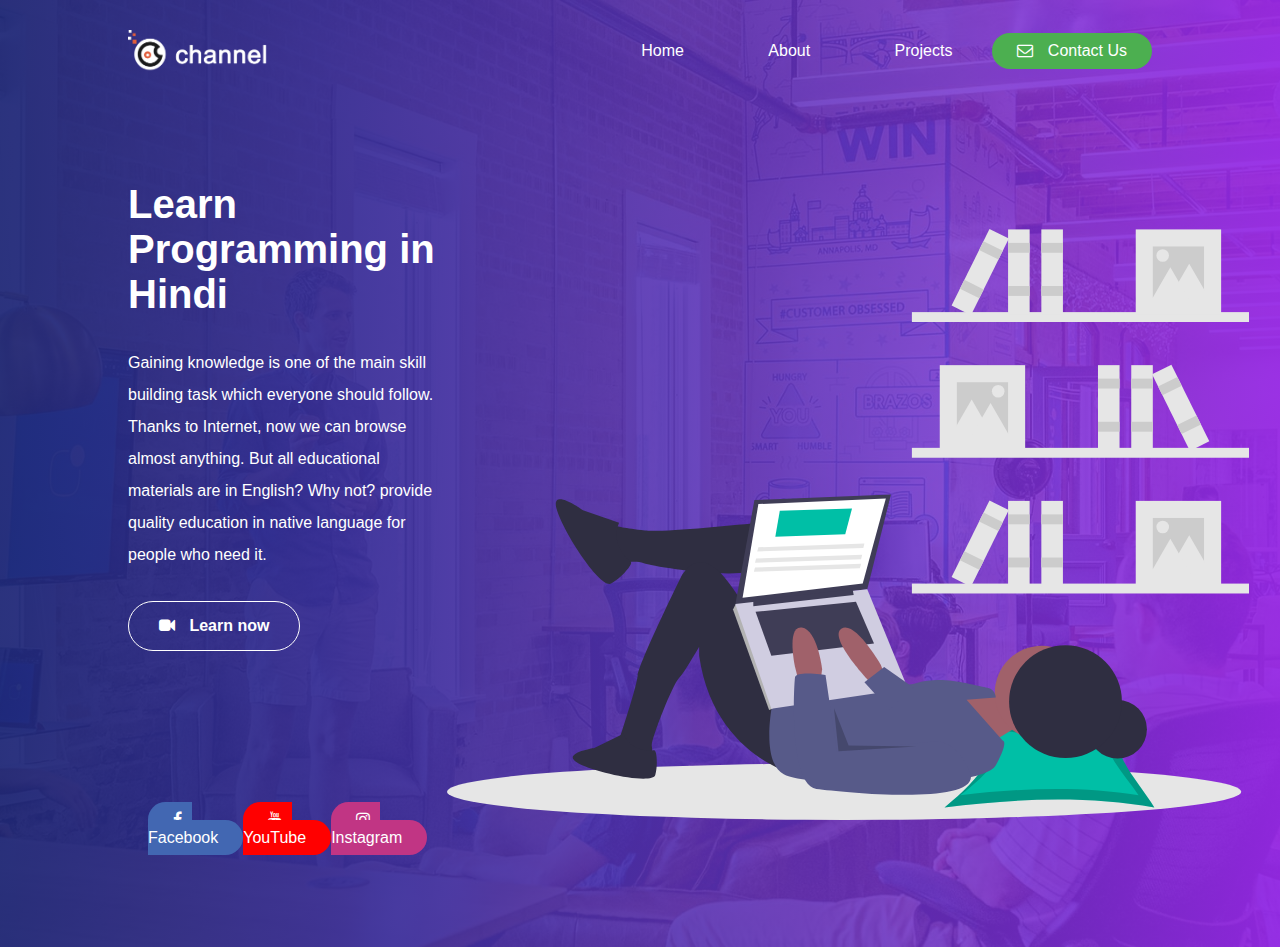
<file: TASK-1 LANDING PAGE/index.html>
<!DOCTYPE html>
<html lang="en">

<head>
    <meta charset="UTF-8">
    <meta name="viewport" content="width=device-width, initial-scale=1.0">
    <title>CyberDude Training</title>

    <link rel="shortcut icon" href="https://www.cyberdudenetworks.com/client-login/assets/images/favicon.png"
        type="image/x-icon">


    <link href="https://fonts.googleapis.com/css?family=Montserrat:400,500,600,700%7COpen+Sans&display=swap" />

    <link rel="stylesheet" href="https://stackpath.bootstrapcdn.com/font-awesome/4.7.0/css/font-awesome.min.css">


    <link rel="stylesheet" href="./assets/css/style.css">
</head>

<body>

    <div class="wrapper">

        <!-- Header -->
        <header>
            <img class="logo" src="./assets/img/cdn-channel.png" width="140" alt="Logo" />
            <nav>
                <ul>
                    <li><a href="#">Home</a></li>
                    <li><a>About</a></li>
                    <li><a>Projects</a></li>
                </ul>
            </nav>
            <button> <i class="fa fa-envelope-o" /></i> Contact Us</button>

        </header>
        <!-- End Header -->

        <!-- Main Content -->
        <div class="content">
            <div class="hero-info m-50" style="flex-basis: 640px;">
                <h1>Learn Programming in <span class="locale">Hindi</span></h1>
                <p>Gaining knowledge is one of the main skill building task which everyone should follow. Thanks to <a
                        href="https://internet.org" target="_blank">Internet</a>, now we can browse almost anything. But
                    all educational materials are in English? Why not? provide quality education in native language for
                    people who need it. </p>
                <a class="btn btn-outline" href="https://www.youtube.com" target="_blank"> <i
                        class="fa fa-video-camera"></i> Learn now</a>

                <div class="social-links">
                    <ul>
                        <li><a href="https://www.facebook.com" target="_blank"
                                class="btn-social bg-facebook">
                                <i class="fa fa-facebook"></i> Facebook
                            </a></li>
                        <li><a href="https://www.youtube.com" target="_blank"
                                class="btn-social bg-youtube">
                                <i class="fa fa-youtube"></i> YouTube
                            </a></li>
                        <li><a href="https://www.instagram.com" target="_blank"
                                class="btn-social bg-instagram">
                                <i class="fa fa-instagram"></i> Instagram
                            </a></li>

                    </ul>

                </div>
            </div>

            <img src="assets/img/undraw_researching_22gp.svg" alt="Learning">
        </div>

        <!-- End Main Content -->

        <!-- Footer -->
        <footer>

        </footer>
        <!-- End Footer -->
    </div>


</body>

</html>
</file>
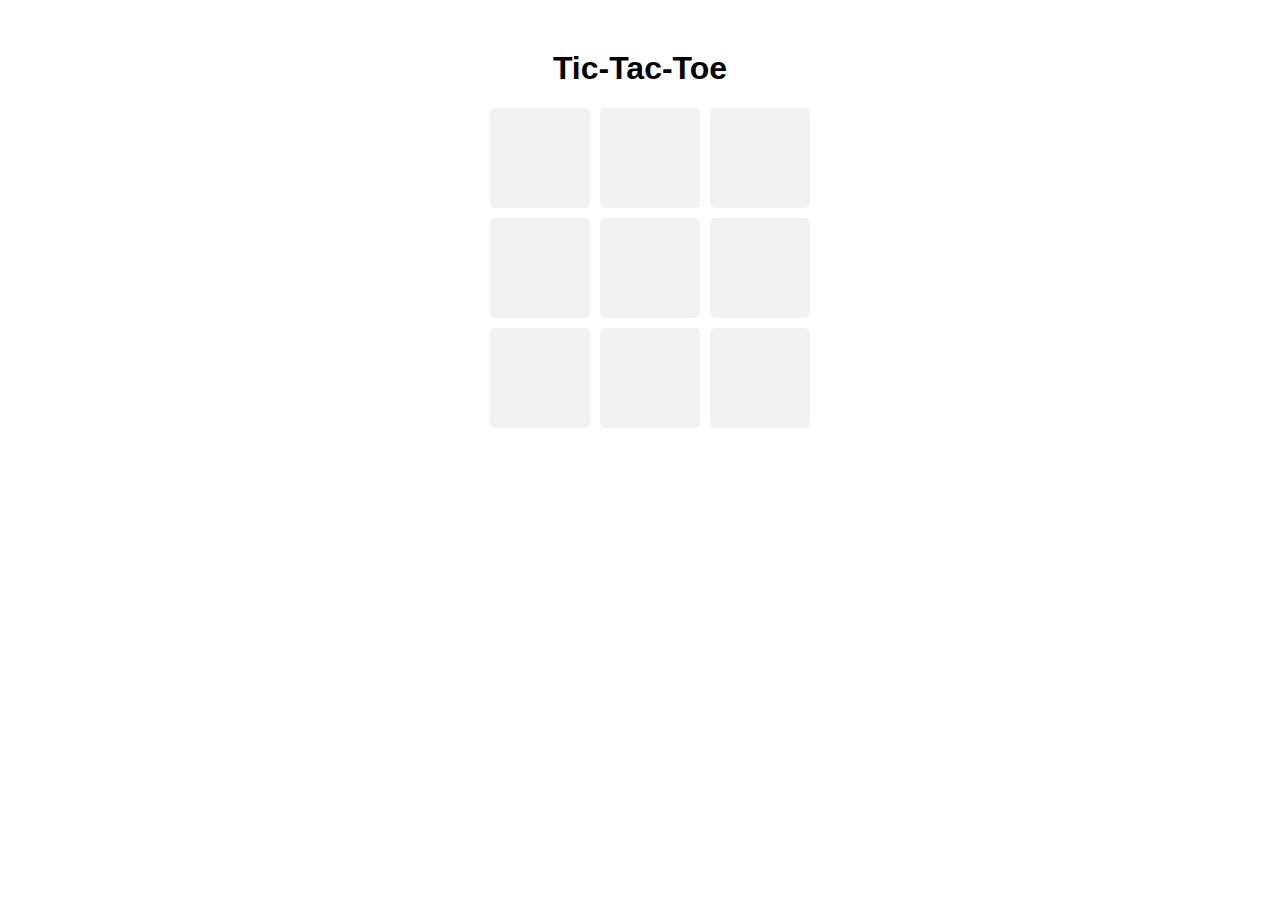
<file: TASK-3 TIC TAC TOE/tictac.html>
<!DOCTYPE html>
<html>
  <head>
    <title>Tic-Tac-Toe</title>
    <style>
      body {
        font-family: Arial, sans-serif;
        text-align: center;
        margin-top: 50px;
      }

      .board {
        display: grid;
        grid-template-columns: repeat(3, 1fr);
        grid-gap: 10px;
        width: 300px;
        margin: 0 auto;
      }

      .cell {
        width: 100px;
        height: 100px;
        background-color: #f2f2f2;
        border-radius: 5px;
        display: flex;
        justify-content: center;
        align-items: center;
        font-size: 48px;
        cursor: pointer;
      }

      .cell:hover {
        background-color: #e2e2e2;
      }

      #message {
        font-size: 24px;
        margin-top: 20px;
      }
    </style>
  </head>
  <body>
    <h1>Tic-Tac-Toe</h1>
    <div class="board" onclick="makeMove(event)">
      <div class="cell"></div>
      <div class="cell"></div>
      <div class="cell"></div>
      <div class="cell"></div>
      <div class="cell"></div>
      <div class="cell"></div>
      <div class="cell"></div>
      <div class="cell"></div>
      <div class="cell"></div>
    </div>
    <p id="message"></p>

    <script>
      let currentPlayer = "X";
      const humanPlayer = "X";
      const computerPlayer = "O";
      const cells = document.querySelectorAll(".cell");
      const message = document.getElementById("message");

      function makeMove(event) {
        const cell = event.target;

        // Check if the cell is empty
        if (!cell.textContent) {
          cell.textContent = humanPlayer;
          cell.style.cursor = "default";

          // Check for a winning move or draw
          if (checkWin(humanPlayer)) {
            message.textContent = "You win!";
            disableBoard();
          } else if (checkDraw()) {
            message.textContent = "It's a draw!";
          } else {
            currentPlayer = computerPlayer;
            message.textContent = "Computer's turn";
            setTimeout(computerMove, 500);
          }
        }
      }

      function computerMove() {
        const bestMove = getBestMove();
        const cell = cells[bestMove.index];
        cell.textContent = computerPlayer;
        cell.style.cursor = "default";

        // Check for a winning move or draw
        if (checkWin(computerPlayer)) {
          message.textContent = "Computer wins!";
          disableBoard();
        } else if (checkDraw()) {
          message.textContent = "It's a draw!";
        } else {
          currentPlayer = humanPlayer;
          message.textContent = "Your turn";
        }
      }

      function getBestMove() {
        let bestScore = -Infinity;
        let bestMove;

        for (let i = 0; i < cells.length; i++) {
          if (!cells[i].textContent) {
            cells[i].textContent = computerPlayer;
            let score = minimax(cells, 0, false);
            cells[i].textContent = "";

            if (score > bestScore) {
              bestScore = score;
              bestMove = i;
            }
          }
        }

        return { index: bestMove };
      }

      function minimax(board, depth, isMaximizing) {
        if (checkWin(humanPlayer)) {
          return -10 + depth;
        } else if (checkWin(computerPlayer)) {
          return 10 - depth;
        } else if (checkDraw()) {
          return 0;
        }

        if (isMaximizing) {
          let bestScore = -Infinity;

          for (let i = 0; i < board.length; i++) {
            if (!board[i].textContent) {
              board[i].textContent = computerPlayer;
              let score = minimax(board, depth + 1, false);
              board[i].textContent = "";
              bestScore = Math.max(score, bestScore);
            }
          }

          return bestScore;
        } else {
          let bestScore = Infinity;

          for (let i = 0; i < board.length; i++) {
            if (!board[i].textContent) {
              board[i].textContent = humanPlayer;
              let score = minimax(board, depth + 1, true);
              board[i].textContent = "";
              bestScore = Math.min(score, bestScore);
            }
          }

          return bestScore;
        }
      }

      function checkWin(player) {
        const winningCombinations = [
          [0, 1, 2],
          [3, 4, 5],
          [6, 7, 8],
          [0, 3, 6],
          [1, 4, 7],
          [2, 5, 8],
          [0, 4, 8],
          [2, 4, 6],
        ];

        for (let combination of winningCombinations) {
          const [a, b, c] = combination;
          if (
            cells[a].textContent === player &&
            cells[b].textContent === player &&
            cells[c].textContent === player
          ) {
            return true;
          }
        }

        return false;
      }

      function checkDraw() {
        for (let cell of cells) {
          if (!cell.textContent) {
            return false;
          }
        }
        return true;
      }

      function disableBoard() {
        for (let cell of cells) {
          cell.style.pointerEvents = "none";
        }
      }
    </script>
  </body>
</html>
</file>
<file: TASK-1 LANDING PAGE/assets/css/style.css>
* {
    box-sizing: border-box;
    margin: 0;
    padding: 0;
    font-family: "Montserrat", sans-serif;
}

header {
    display: flex;
    justify-content: flex-end;
    align-items: center;
    padding: 30px 10%;
    background: transparent;
}

.logo {
    cursor: pointer;
    margin-right: auto;
}

li,
a,
button {
    font-weight: 500;
    font-size: 16px;
    text-decoration: none;
    color: #FFF;
}

nav ul li {
    display: inline-block;
    padding: 0px 40px;
}

nav ul li a {
    transition: all 0.3s ease 0s;
}

nav ul li a:hover {
    color: #000;
    transition: all 0.3s ease 0s;
}

header > button {
    padding: 9px 25px;
    background-color: #4caf50;
    border: none;
    border-radius: 50px;
    cursor: pointer;
    transition: all 0.3s ease 0s;
}

header > button:hover {
    background-color: rgba(0, 136, 169, 0.8);
}

/* Content */
.wrapper {
    background: url('../img/hero-bg-1.jpg') no-repeat center center / cover;
    width: 100%;
    display: block;
    position: relative;
    z-index: 1; 
}

.wrapper:before {
    position: absolute;
    content: '';
    background-image: linear-gradient(to right, rgba(32, 40, 119, 0.95), rgba(55, 46, 149, 0.95), rgba(83, 49, 177, 0.90), rgba(114, 48, 205, 0.85), rgba(150, 41, 230, 0.95));
    width: 100%;
    height: 100%;
    top: 0;
    left: 0;
    z-index: -1;
}


.content {
    display: flex;
    padding: 80px 10%;
    justify-content: space-between;
    color: #FFF;
}

.hero-info h1 {
    font-size: 40px;
}

.hero-info p {
    margin: 30px 0;
    font-weight: 400;
    line-height: 2;

}

.locale {
    animation-name: colorChange;
    animation-duration: 4s;
    animation-iteration-count: infinite;
}

.btn {
    display: inline-block;
    font-weight: 400;
    color: #212529;
    text-align: center;
    vertical-align: middle;
    -webkit-user-select: none;
    -moz-user-select: none;
    -ms-user-select: none;
    user-select: none;
    background-color: transparent;
    border: 1px solid transparent;
    padding: .375rem .75rem;
    font-size: 1rem;
    line-height: 1.5;
    border-radius: .25rem;
    transition: color .15s ease-in-out, background-color .15s ease-in-out, border-color .15s ease-in-out, box-shadow .15s ease-in-out;
}

.btn-outline {
    border-radius: 30px;
    color: #ffffff;
    border-color: #ffffff;
    padding: 12px 30px;
    font-weight: 700;
    cursor: pointer;
    outline: none;
}

.btn-outline:hover {
    background: #ffffff;
    color: #6730e3;
}

i.fa {
    margin-right: 10px;
}

.social-links {
    padding: 20px;
    margin-top: 140px;
}

.social-links ul {
    list-style: none;
    display: flex;
    justify-content: space-between;

}

.btn-social {
    padding: 9px 25px;
    border: none;
    border-radius: 50px;
    cursor: pointer;
    transition: all 0.3s ease 0s;
}

.bg-facebook {
    background-color: #4267B2;
}

.bg-youtube {
    background-color: #FF0000;
}

.bg-instagram {
    background-color: #C13584;
}
</file>
